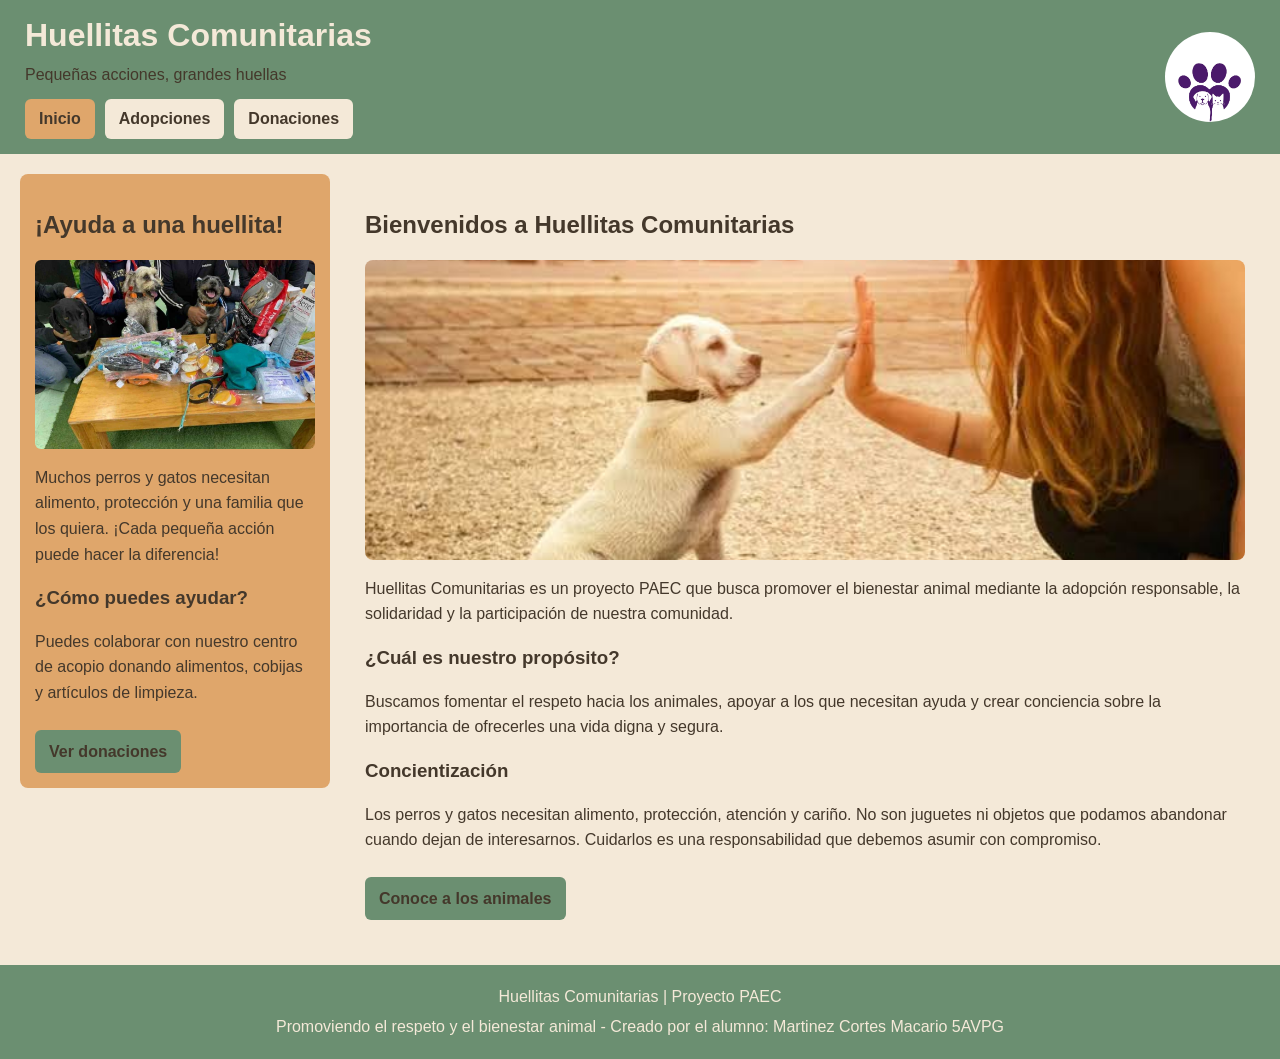
<file: index.html>
<!DOCTYPE html>
<html lang="es">
<head>
    <meta charset="UTF-8">
    <meta name="viewport" content="width=device-width, initial-scale=1.0">
    <title>Huellitas Comunitarias | Inicio</title>

    <!-- Conectamos la hoja de estilos de las tres paginas -->
    <link rel="stylesheet" href="estilo.css">
</head>
<body>

    <!-- Encabezado principal del proyecto -->
    <header>
        <div class="encabezado-texto">
            <h1>Huellitas Comunitarias</h1>
            <p>Pequeñas acciones, grandes huellas</p>

            <!-- Menu de navegacion entre las tres paginas -->
            <nav class="barra-navegacion">
                <a href="index.html" class="boton-nav activo">Inicio</a>
                <a href="adopciones.html" class="boton-nav">Adopciones</a>
                <a href="donaciones.html" class="boton-nav">Donaciones</a>
            </nav>
        </div>

        <!-- Logo del proyecto -->
        <img src="imagenes/logo.jpg"
             alt="Logo de Huellitas Comunitarias"
             class="logo-pequeno">
    </header>

    <!-- Contenido principal dividido en dos columnas -->
    <main>

        <!-- Publicidad y mensaje de apoyo en el lado izquierdo -->
        <aside>
            <h2>¡Ayuda a una huellita!</h2>

            <img src="imagenes/ayuda.jpg"
                 alt="Persona ayudando a un animal"
                 class="imagen-lateral">

            <p>
                Muchos perros y gatos necesitan alimento,
                protección y una familia que los quiera.
                ¡Cada pequeña acción puede hacer la diferencia!
            </p>

            <h3>¿Cómo puedes ayudar?</h3>

            <p>
                Puedes colaborar con nuestro centro de acopio
                donando alimentos, cobijas y artículos de limpieza.
            </p>

            <a href="donaciones.html" class="boton-enlace">
                Ver donaciones
            </a>
        </aside>

        <!-- Articulo principal en el lado derecho -->
        <section>
            <article>
                <h2>Bienvenidos a Huellitas Comunitarias</h2>

                <img src="imagenes/inicio.jpg"
                     alt="Perros y gatos que necesitan cuidados"
                     class="imagen-principal">

                <p>
                    Huellitas Comunitarias es un proyecto PAEC
                    que busca promover el bienestar animal mediante
                    la adopción responsable, la solidaridad y la
                    participación de nuestra comunidad.
                </p>

                <h3>¿Cuál es nuestro propósito?</h3>

                <p>
                    Buscamos fomentar el respeto hacia los animales,
                    apoyar a los que necesitan ayuda y crear
                    conciencia sobre la importancia de ofrecerles
                    una vida digna y segura.
                </p>

                <h3>Concientización</h3>

                <p>
                    Los perros y gatos necesitan alimento,
                    protección, atención y cariño. No son juguetes
                    ni objetos que podamos abandonar cuando dejan
                    de interesarnos. Cuidarlos es una responsabilidad
                    que debemos asumir con compromiso.
                </p>

                <a href="adopciones.html" class="boton-enlace">
                    Conoce a los animales
                </a>
            </article>
        </section>

    </main>

    <!-- Pie de pagina del proyecto -->
    <footer>
        <p>Huellitas Comunitarias | Proyecto PAEC</p>
        <p>Promoviendo el respeto y el bienestar animal  - Creado por el alumno: Martinez Cortes Macario 5AVPG</p>
    </footer>

</body>
</html>
</file>
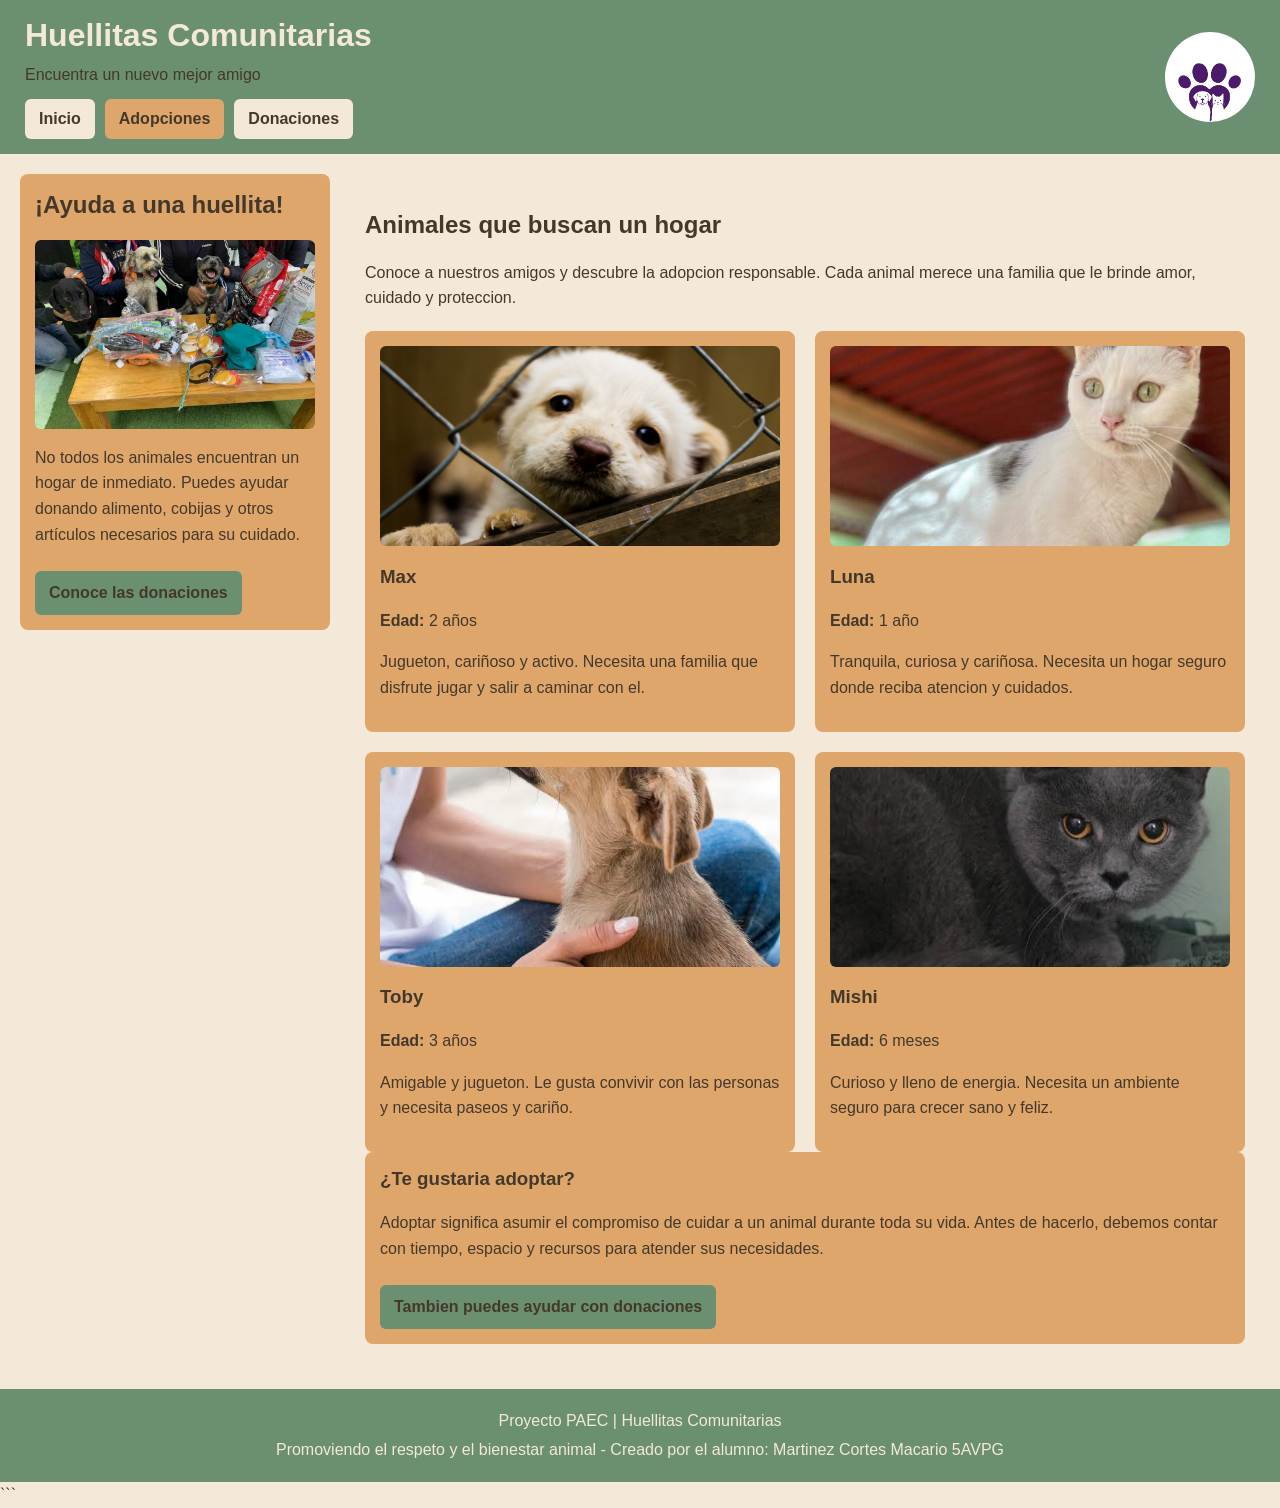
<file: adopciones.html>
<!DOCTYPE html>
<html lang="es">
<head>
    <meta charset="UTF-8">
    <meta name="viewport" content="width=device-width, initial-scale=1.0">

    <title>Huellitas Comunitarias | Adopciones</title>

    <!-- Conexion con la hoja de estilos -->
    <link rel="stylesheet" href="estilo.css">
</head>

<body>

    <!-- Encabezado principal del sitio -->
    <header>
        <div class="encabezado-texto">

            <h1>Huellitas Comunitarias</h1>
            <p>Encuentra un nuevo mejor amigo</p>

            <!-- Menu de navegacion -->
            <nav class="barra-navegacion">
                <a href="index.html" class="boton-nav">
                    Inicio
                </a>

                <a href="adopciones.html" class="boton-nav activo">
                    Adopciones
                </a>

                <a href="donaciones.html" class="boton-nav">
                    Donaciones
                </a>
            </nav>

        </div>

        <!-- Logo del proyecto -->
        <img src="imagenes/logo.jpg"
             alt="Logo de Huellitas Comunitarias"
             class="logo-pequeno">
    </header>


    <!-- Contenido principal: barra lateral y seccion de adopciones -->
    <main class="pagina-completa">

        <!-- Barra lateral izquierda para promover las donaciones -->
        <aside class="barra-lateral">

            <h2>¡Ayuda a una huellita!</h2>

            <img src="imagenes/ayuda.jpg"
                 alt="Apoyo y cuidado de animales"
                 class="imagen-lateral">

            <p>
                No todos los animales encuentran un hogar de inmediato.
                Puedes ayudar donando alimento, cobijas y otros artículos
                necesarios para su cuidado.
            </p>

            <a href="donaciones.html" class="boton-enlace">
                Conoce las donaciones
            </a>

        </aside>


        <!-- Seccion principal con los animales en adopcion -->
        <section class="seccion-completa">

            <h2>Animales que buscan un hogar</h2>

            <p>
                Conoce a nuestros amigos y descubre la adopcion
                responsable. Cada animal merece una familia
                que le brinde amor, cuidado y proteccion.
            </p>


            <!-- Galeria de fichas de perros y gatos -->
            <div class="galeria">

                <!-- Primera ficha: Max -->
                <article class="ficha-animal">

                    <img src="imagenes/perro1.jpg"
                         alt="Perro llamado Max">

                    <h3>Max</h3>

                    <p><strong>Edad:</strong> 2 años</p>

                    <p>
                        Jugueton, cariñoso y activo.
                        Necesita una familia que disfrute
                        jugar y salir a caminar con el.
                    </p>

                </article>


                <!-- Segunda ficha: Luna -->
                <article class="ficha-animal">

                    <img src="imagenes/gato1.jpg"
                         alt="Gata llamada Luna">

                    <h3>Luna</h3>

                    <p><strong>Edad:</strong> 1 año</p>

                    <p>
                        Tranquila, curiosa y cariñosa.
                        Necesita un hogar seguro donde
                        reciba atencion y cuidados.
                    </p>

                </article>


                <!-- Tercera ficha: Toby -->
                <article class="ficha-animal">

                    <img src="imagenes/perro2.jpg"
                         alt="Perro llamado Toby">

                    <h3>Toby</h3>

                    <p><strong>Edad:</strong> 3 años</p>

                    <p>
                        Amigable y jugueton. Le gusta
                        convivir con las personas y
                        necesita paseos y cariño.
                    </p>

                </article>


                <!-- Cuarta ficha: Mishi -->
                <article class="ficha-animal">

                    <img src="imagenes/gato2.jpg"
                         alt="Gatito llamado Mishi">

                    <h3>Mishi</h3>

                    <p><strong>Edad:</strong> 6 meses</p>

                    <p>
                        Curioso y lleno de energia.
                        Necesita un ambiente seguro
                        para crecer sano y feliz.
                    </p>

                </article>

            </div>


            <!-- Informacion sobre adopcion responsable -->
            <article class="aviso">

                <h3>¿Te gustaria adoptar?</h3>

                <p>
                    Adoptar significa asumir el compromiso
                    de cuidar a un animal durante toda su vida.
                    Antes de hacerlo, debemos contar con tiempo,
                    espacio y recursos para atender sus necesidades.
                </p>

                <a href="donaciones.html" class="boton-enlace">
                    Tambien puedes ayudar con donaciones
                </a>

            </article>

        </section>

    </main>


    <!-- Pie de pagina -->
    <footer>

        <p>Proyecto PAEC | Huellitas Comunitarias</p>

        <p>
            Promoviendo el respeto y el bienestar animal  - Creado por el alumno: Martinez Cortes Macario 5AVPG
        </p>

    </footer>

</body>
</html>
```
</file>
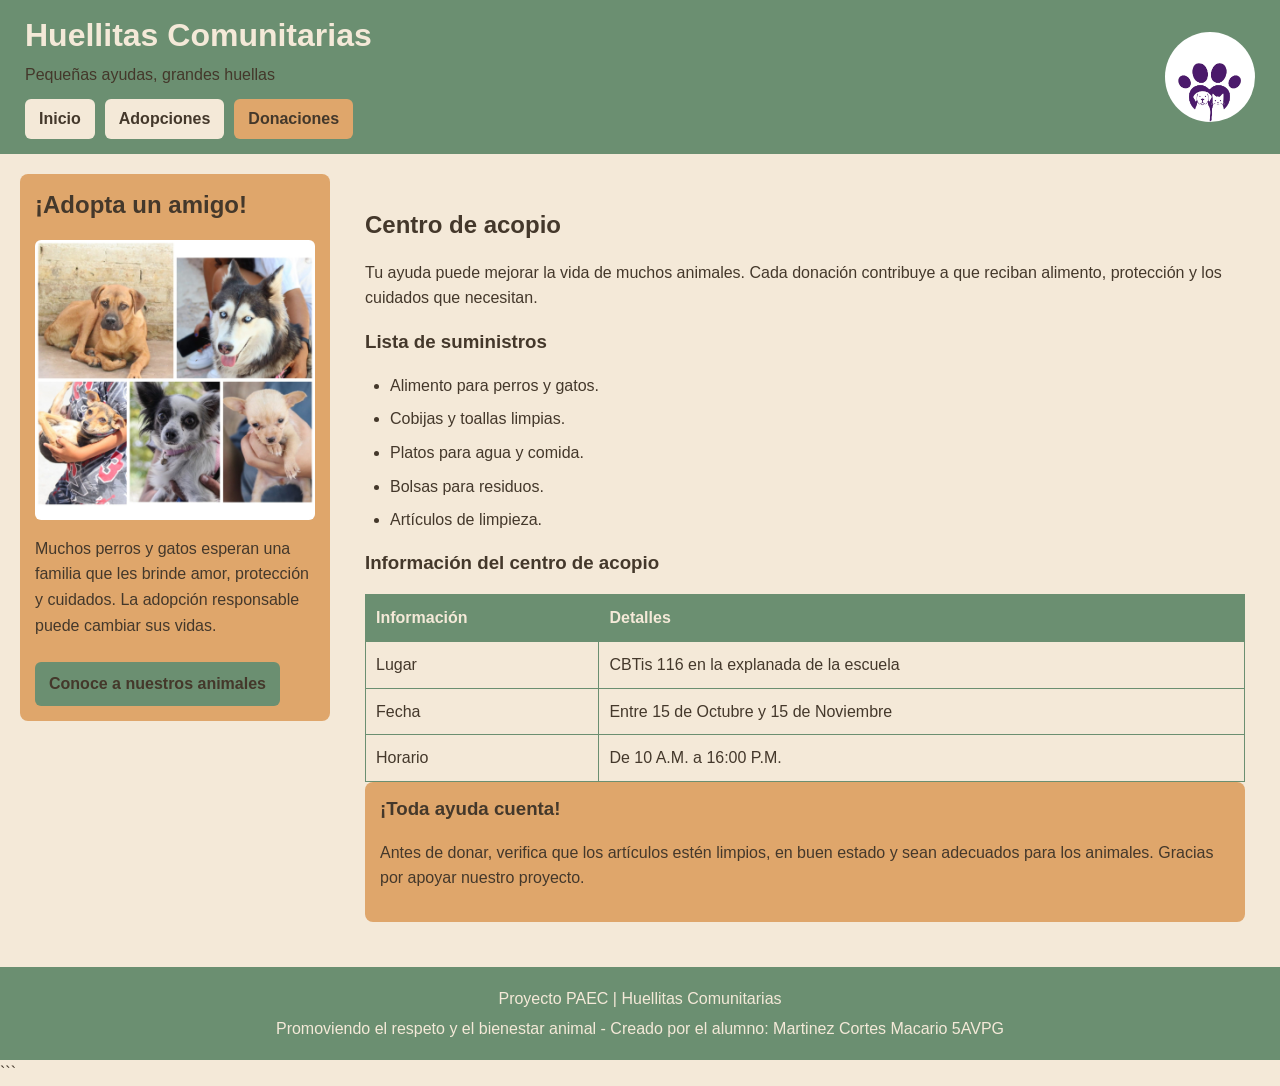
<file: donaciones.html>
<!DOCTYPE html>
<html lang="es">
<head>
    <meta charset="UTF-8">
    <meta name="viewport" content="width=device-width, initial-scale=1.0">

    <title>Huellitas Comunitarias | Donaciones</title>

    <!-- Conexion con la hoja de estilos -->
    <link rel="stylesheet" href="estilo.css">
</head>

<body>

    <!-- Encabezado principal del sitio -->
    <header>
        <div class="encabezado-texto">

            <h1>Huellitas Comunitarias</h1>
            <p>Pequeñas ayudas, grandes huellas</p>

            <!-- Menu de navegacion -->
            <nav class="barra-navegacion">
                <a href="index.html" class="boton-nav">
                    Inicio
                </a>

                <a href="adopciones.html" class="boton-nav">
                    Adopciones
                </a>

                <a href="donaciones.html" class="boton-nav activo">
                    Donaciones
                </a>
            </nav>

        </div>

        <!-- Logo del proyecto -->
        <img src="imagenes/logo.jpg"
             alt="Logo de Huellitas Comunitarias"
             class="logo-pequeno">
    </header>


    <!-- Contenido principal: barra lateral y seccion de donaciones -->
    <main class="pagina-completa">

        <!-- Barra lateral izquierda para promover las adopciones -->
        <aside class="barra-lateral">

            <h2>¡Adopta un amigo!</h2>

            <img src="imagenes/publicaciondeadopciones.jpeg"
                 alt="Apoyo y cuidado de animales"
                 class="imagen-lateral">

            <p>
                Muchos perros y gatos esperan una familia que les
                brinde amor, protección y cuidados. La adopción
                responsable puede cambiar sus vidas.
            </p>

            <a href="adopciones.html" class="boton-enlace">
                Conoce a nuestros animales
            </a>

        </aside>


        <!-- Informacion de la campaña de donaciones -->
        <section class="seccion-completa">

            <h2>Centro de acopio</h2>

            <p>
                Tu ayuda puede mejorar la vida de muchos animales.
                Cada donación contribuye a que reciban alimento,
                protección y los cuidados que necesitan.
            </p>


            <!-- Lista de suministros que se pueden donar -->
            <article>

                <h3>Lista de suministros</h3>

                <ul class="listas-donaciones">
                    <li>Alimento para perros y gatos.</li>
                    <li>Cobijas y toallas limpias.</li>
                    <li>Platos para agua y comida.</li>
                    <li>Bolsas para residuos.</li>
                    <li>Artículos de limpieza.</li>
                </ul>

            </article>


            <!-- Tabla con la informacion del centro de acopio -->
            <article>

                <h3>Información del centro de acopio</h3>

                <div class="tabla-contenedor">

                    <table>
                        <thead>
                            <tr>
                                <th>Información</th>
                                <th>Detalles</th>
                            </tr>
                        </thead>

                        <tbody>
                            <tr>
                                <td>Lugar</td>
                                <td>CBTis 116 en la explanada de la escuela</td>
                            </tr>

                            <tr>
                                <td>Fecha</td>
                                <td>Entre 15 de Octubre y 15 de Noviembre</td>
                            </tr>

                            <tr>
                                <td>Horario</td>
                                <td>De 10 A.M. a 16:00 P.M.</td>
                            </tr>
                        </tbody>
                    </table>

                </div>

            </article>


            <!-- Aviso para invitar a participar en la campaña -->
            <article class="aviso">

                <h3>¡Toda ayuda cuenta!</h3>

                <p>
                    Antes de donar, verifica que los artículos estén
                    limpios, en buen estado y sean adecuados para
                    los animales. Gracias por apoyar nuestro proyecto.
                </p>

            </article>

        </section>

    </main>


    <!-- Pie de pagina -->
    <footer>

        <p>Proyecto PAEC | Huellitas Comunitarias</p>

        <p>
            Promoviendo el respeto y el bienestar animal - Creado por el alumno: Martinez Cortes Macario 5AVPG
        </p>

    </footer>

</body>
</html>
```
</file>
<file: estilo.css>
/* Estilos generales */
* {
    box-sizing: border-box;
}
body {
    margin: 0;
    font-family: Arial, sans-serif;
    font-size: 16px;
    line-height: 1.6;
    background-color: #F4E9D8;
    color: #44382B;
}
h1, h2, h3 {
    line-height: 1.3;
}
img {
    max-width: 100%;
    height: auto;
    display: block;
}
/* Encabezado y logo */
header {
    display: flex;
    justify-content: space-between;
    align-items: center;
    gap: 20px;
    padding: 15px 25px;
    background-color: #6B8F71;
}
.encabezado-texto {
    flex: 1;
}
header h1 {
    margin: 0;
    color: #F4E9D8;
}

header p {
    margin: 5px 0;
}
.logo-pequeno {
    width: 90px;
    height: 90px;
    object-fit: cover;
    border-radius: 50%;
}
/* Menu de navegacion */
.barra-navegacion {
    display: flex;
    flex-wrap: wrap;
    gap: 10px;
    margin-top: 12px;
}
.barra-navegacion a {
    padding: 7px 14px;
    border-radius: 6px;
    background-color: #F4E9D8;
    color: #44382B;
    text-decoration: none;
    font-weight: bold;
}
.barra-navegacion a:hover,
.barra-navegacion a.activo {
    background-color: #DFA66B;
}
/* Contenido y barra lateral */
main {
    display: flex;
    align-items: flex-start;
    gap: 20px;
    padding: 20px;
}
aside {
    width: 25%;
    flex-shrink: 0;
    padding: 15px;
    background-color: #DFA66B;
    border-radius: 8px;
}
section, .seccion-completa {
    flex: 1;
    min-width: 0;
    padding: 15px;
}
.barra-lateral h2,
.aviso h3 {
    margin-top: 0;
}

.imagen-lateral {
    width: 100%;
    border-radius: 6px;
}

.imagen-principal {
    width: 100%;
    max-height: 300px;
    object-fit: cover;
    border-radius: 8px;
}

/* Botones de contenido */
.boton-enlace {
    display: inline-block;
    padding: 9px 14px;
    margin-top: 8px;
    background-color: #6B8F71;
    color: #44382B;
    text-decoration: none;
    border-radius: 6px;
    font-weight: bold;
}

.boton-enlace:hover {
    background-color: #DFA66B;
}

/* Galeria de adopciones */
.galeria {
    display: grid;
    grid-template-columns: repeat(2, minmax(0, 1fr));
    gap: 20px;
    margin-top: 20px;
}

.ficha-animal, .aviso {
    padding: 15px;
    background-color: #DFA66B;
    border-radius: 8px;
}

.ficha-animal img {
    width: 100%;
    height: 200px;
    object-fit: cover;
    border-radius: 6px;
}

/* Donaciones y tabla */
.listas-donaciones {
    padding-left: 25px;
}

.listas-donaciones li {
    margin-bottom: 8px;
}

.tabla-contenedor {
    width: 100%;
    overflow-x: auto;
}

table {
    width: 100%;
    border-collapse: collapse;
}

th, td {
    padding: 10px;
    border: 1px solid #6B8F71;
    text-align: left;
}

th {
    background-color: #6B8F71;
    color: #F4E9D8;
}

/* Pie de pagina */
footer {
    padding: 15px;
    margin-top: 10px;
    text-align: center;
    background-color: #6B8F71;
    color: #F4E9D8;
}

footer p {
    margin: 4px;
}

/* Adaptacion a celulares */
@media (max-width: 650px) {
    header {
        flex-direction: column;
        align-items: flex-start;
    }

    main {
        flex-direction: column;
        padding: 12px;
    }

    aside, section, .seccion-completa {
        width: 100%;
    }

    .galeria {
        grid-template-columns: 1fr;
    }

    .logo-pequeno {
        width: 70px;
        height: 70px;
    }
}
</file>
